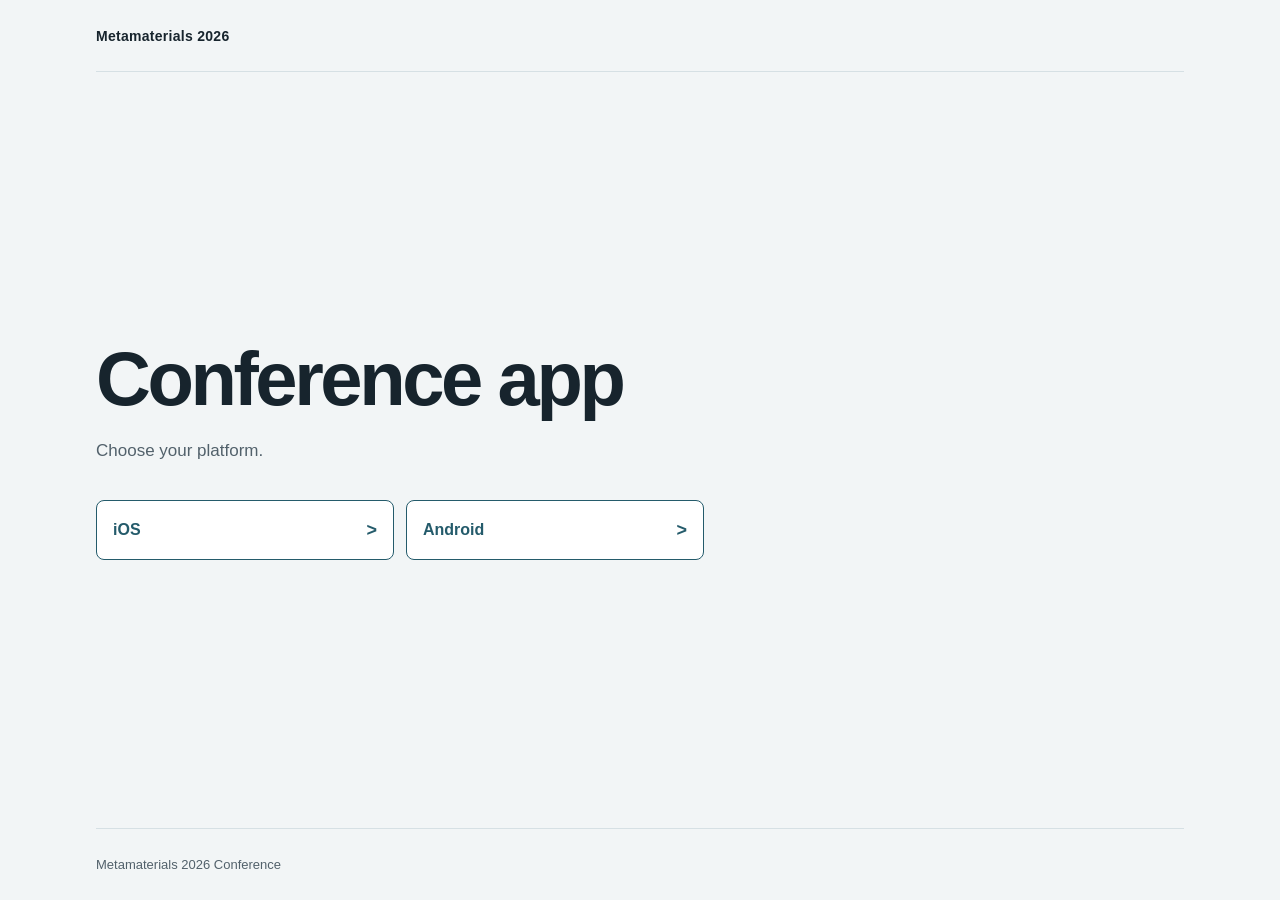
<file: index.html>
<!doctype html>
<html lang="en">
  <head>
    <meta charset="utf-8">
    <meta name="viewport" content="width=device-width, initial-scale=1">
    <meta name="robots" content="noindex, nofollow">
    <meta name="theme-color" content="#f2f5f6">
    <meta name="description" content="Download links for the Metamaterials 2026 conference app.">
    <title>Conference App | Metamaterials 2026</title>
    <link rel="stylesheet" href="./assets/styles.css">
  </head>
  <body>
    <div class="page">
      <header class="site-header">
        <p class="wordmark">Metamaterials 2026</p>
      </header>

      <main class="main">
        <section class="choice-content" aria-labelledby="page-title">
          <h1 id="page-title">Conference app</h1>
          <p class="choice-copy">Choose your platform.</p>
          <nav class="platform-links" aria-label="Conference app platforms">
            <a class="platform-link" href="./ios/">iOS</a>
            <a class="platform-link" href="./android/">Android</a>
          </nav>
        </section>
      </main>

      <footer class="site-footer">
        <p>Metamaterials 2026 Conference</p>
      </footer>
    </div>
  </body>
</html>
</file>
<file: assets/styles.css>
:root {
  color-scheme: light;
  --background: #f2f5f6;
  --surface: #ffffff;
  --ink: #17242d;
  --muted: #52616b;
  --accent: #245b6b;
  --accent-hover: #194754;
  --line: #d6e0e4;
  --focus: #0b6e8a;
  font-family: Arial, Helvetica, sans-serif;
  font-synthesis: none;
  text-rendering: optimizeLegibility;
}

* {
  box-sizing: border-box;
}

html {
  min-width: 320px;
  background: var(--background);
}

body {
  min-width: 320px;
  min-height: 100dvh;
  margin: 0;
  color: var(--ink);
  background: var(--background);
}

a {
  color: inherit;
}

.page {
  display: grid;
  min-height: 100dvh;
  grid-template-rows: auto 1fr auto;
}

.site-header,
.site-footer {
  width: min(100% - 2rem, 68rem);
  margin-inline: auto;
}

.site-header {
  display: flex;
  min-height: 4.5rem;
  align-items: center;
  border-bottom: 1px solid var(--line);
}

.wordmark {
  margin: 0;
  color: var(--ink);
  font-size: 0.875rem;
  font-weight: 700;
  letter-spacing: 0.02em;
}

.main {
  display: grid;
  width: min(100% - 2rem, 68rem);
  margin-inline: auto;
  align-items: center;
  padding-block: clamp(3rem, 9vw, 7rem);
}

.status-content {
  max-width: 42rem;
}

.platform-label {
  margin: 0 0 1rem;
  color: var(--accent);
  font-size: 0.8125rem;
  font-weight: 700;
  letter-spacing: 0.08em;
  line-height: 1.4;
  text-transform: uppercase;
}

h1 {
  max-width: 18ch;
  margin: 0;
  font-size: clamp(2.25rem, 7vw, 4.75rem);
  font-weight: 650;
  letter-spacing: -0.045em;
  line-height: 1.02;
}

.status-copy {
  max-width: 38rem;
  margin: 1.5rem 0 0;
  color: var(--muted);
  font-size: clamp(1rem, 2vw, 1.1875rem);
  line-height: 1.65;
}

.site-footer {
  display: flex;
  min-height: 4.5rem;
  align-items: center;
  border-top: 1px solid var(--line);
}

.site-footer p {
  margin: 0;
  color: var(--muted);
  font-size: 0.8125rem;
  line-height: 1.5;
}

.choice-content {
  width: 100%;
}

.choice-content h1 {
  max-width: 15ch;
}

.choice-copy {
  margin: 1.25rem 0 2.25rem;
  color: var(--muted);
  font-size: 1.0625rem;
  line-height: 1.6;
}

.platform-links {
  display: grid;
  width: min(100%, 38rem);
  grid-template-columns: repeat(2, minmax(0, 1fr));
  gap: 0.75rem;
}

.platform-link {
  display: flex;
  min-height: 3.75rem;
  align-items: center;
  justify-content: space-between;
  gap: 1rem;
  border: 1px solid var(--accent);
  border-radius: 0.5rem;
  padding: 0.875rem 1rem;
  color: var(--accent);
  background: var(--surface);
  font-size: 1rem;
  font-weight: 700;
  line-height: 1.25;
  text-decoration: none;
}

.platform-link::after {
  content: ">";
  font-size: 1.125rem;
  line-height: 1;
}

.platform-link:hover {
  border-color: var(--accent-hover);
  color: var(--accent-hover);
}

.platform-link:focus-visible {
  outline: 3px solid var(--focus);
  outline-offset: 3px;
}

.platform-link:active {
  transform: translateY(1px);
}

.no-script {
  margin: 1.5rem 0 0;
  color: var(--muted);
  font-size: 0.875rem;
  line-height: 1.6;
}

@media (max-width: 42rem) {
  .site-header,
  .site-footer,
  .main {
    width: min(100% - 2rem, 68rem);
  }

  .site-header,
  .site-footer {
    min-height: 4rem;
  }

  .main {
    align-items: start;
    padding-block: 3.5rem;
  }

  h1 {
    font-size: clamp(2.25rem, 12vw, 3.5rem);
  }

  .platform-links {
    grid-template-columns: 1fr;
  }
}

@media (forced-colors: active) {
  .platform-link {
    border: 2px solid ButtonText;
  }
}
</file>
